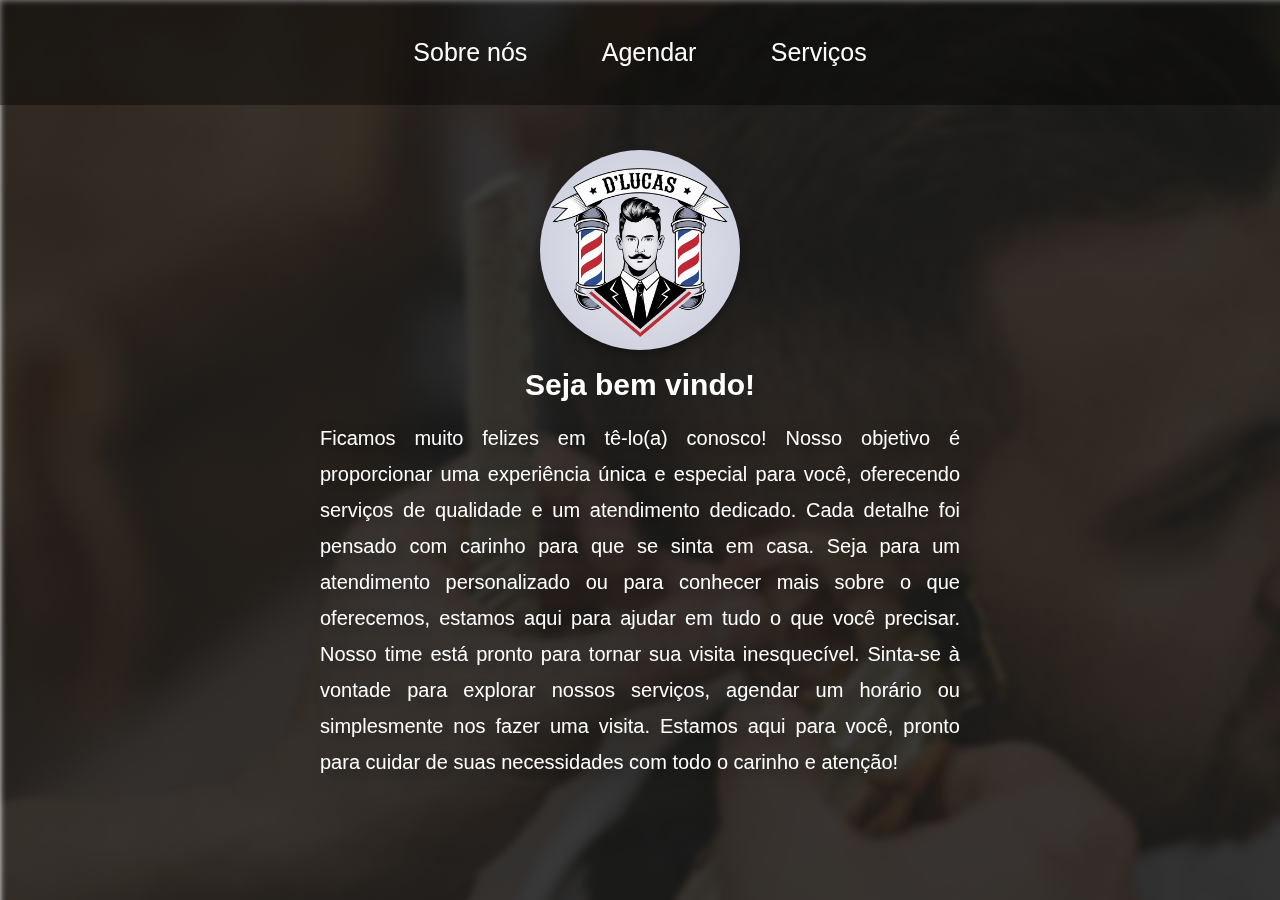
<file: index.html>
<!DOCTYPE html>
<html lang="pt-br">
<head>
    <meta charset="UTF-8">
    <meta name="viewport" content="width=device-width, initial-scale=1.0">
    <link rel="stylesheet" href="styles.css">
    <link rel="stylesheet" href="reset.css">
    <title>DlucasBarbearia</title>
</head>
<body>
    <header>
        <nav  id="menu-horizontal">
            <ul>
                <li><a href="sobrenos.html">Sobre nós</a></li>
                <li><a href="agendar.html">Agendar</a></li>
                <li><a href="Escolha.html">Serviços</a></li>
            </ul>
            </nav>
    </header>
    <main>
    <div id="background">
        <img id="banner" src="img/banner.jpg" alt="">
    </div>
    <img id="logo" src="img/logo.webp" alt="">
    <h1 id="titulo">Seja bem vindo!</h1>
    <p id="texto">Ficamos muito felizes em tê-lo(a) conosco! Nosso objetivo é proporcionar uma experiência única e especial para você, oferecendo serviços de qualidade e um atendimento dedicado. Cada detalhe foi pensado com carinho para que se sinta em casa.
    Seja para um atendimento personalizado ou para conhecer mais sobre o que oferecemos, estamos aqui para ajudar em tudo o que você precisar. Nosso time está pronto para tornar sua visita inesquecível.
    Sinta-se à vontade para explorar nossos serviços, agendar um horário ou simplesmente nos fazer uma visita. Estamos aqui para você, pronto para cuidar de suas necessidades com todo o carinho e atenção!
    </p>
</main>
</body>
</html>
</file>
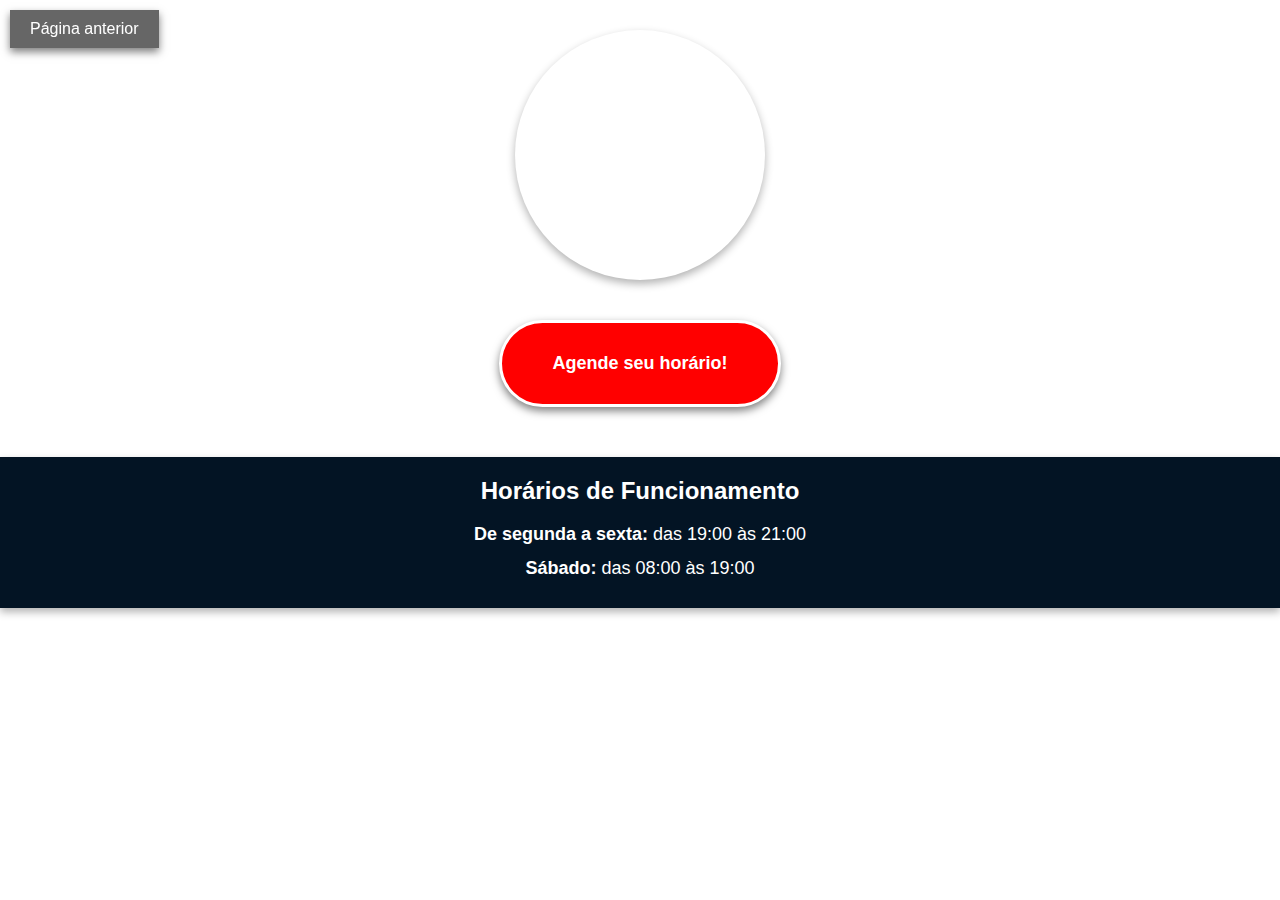
<file: agendar.html>
<!DOCTYPE html>
<html lang="pt-br">
<head>
    <meta charset="UTF-8">
    <meta name="viewport" content="width=device-width, initial-scale=1.0">
    <link rel="stylesheet" href="agendar.css">
    <title>Agendar</title>
</head>
<body>
    <div style="text-align: center;">
    <iframe id="mapa" src="https://www.google.com/maps/embed?pb=!1m18!1m12!1m3!1d3743.449527886278!2d-40.27743052499101!3d-20.24018328121906!2m3!1f0!2f0!3f0!3m2!1i1024!2i768!4f13.1!3m3!1m2!1s0xb818e4cae789cb%3A0x9ca076a3dc816add!2sShopping%20Mestre%20%C3%81lvaro!5e0!3m2!1spt-BR!2sbr!4v1734222220599!5m2!1spt-BR!2sbr" width="600" height="450" style="border:0;" allowfullscreen="" loading="lazy" referrerpolicy="no-referrer-when-downgrade"></iframe>
    <a href="https://web.whatsapp.com/" id="whatsapp-button">Agende seu horário!</a>
    </div>
    <div id="horarios">
        <h2>Horários de Funcionamento</h2>
        <p><strong>De segunda a sexta:</strong> das 19:00 às 21:00</p>
        <p><strong>Sábado:</strong> das 08:00 às 19:00</p>
    </div>

    <div id="voltar">
        <a href="index.html">Página anterior</a> 
    </div>
    
</body>
</html>
</file>
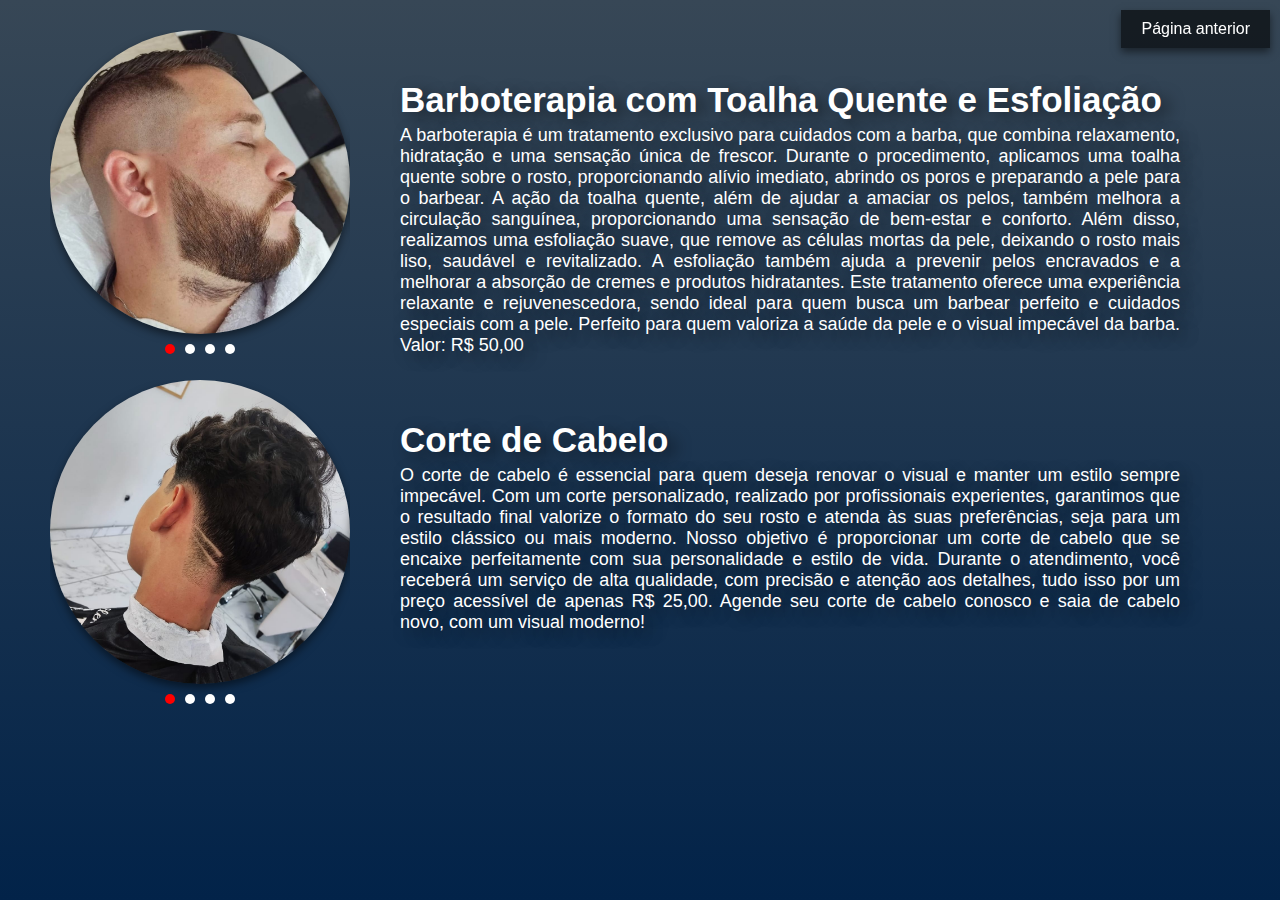
<file: Escolha.html>
<!DOCTYPE html>
<html lang="pt-br">
<head>
    <meta charset="UTF-8">
    <meta name="viewport" content="width=device-width, initial-scale=1.0">
    <link rel="stylesheet" href="Escolha.css">
    <title>Serviços</title>
</head>
<body>
    <nav id="barba">
        <div id="carossel1">
            <input type="radio" id="img1" name="carrossel" checked>
            <input type="radio" id="img2" name="carrossel">
            <input type="radio" id="img3" name="carrossel">
            <input type="radio" id="img4" name="carrossel">
            <div class="images">
                <div class="image">
                    <img src="img/danielbarba.jpeg" alt="Imagem 1">
                </div>
                <div class="image">
                    <img src="img/sirlei.jpeg" alt="Imagem 2">
                </div>
                <div class="image">
                    <img src="img/ricardo.jpeg" alt="Imagem 3">
                </div>
                <div class="image">
                    <img src="img/diego.jpeg" alt="Imagem 4">
                </div>
            </div>
            <div class="indicators">
                <label for="img1"></label>
                <label for="img2"></label>
                <label for="img3"></label>
                <label for="img4"></label>
            </div>
        </div>
        <div class="indicators">
            <label for="img1"></label>
            <label for="img2"></label>
            <label for="img3"></label>
            <label for="img4"></label>
        </div>
    </div>
</nav>
<h1><strong>Barboterapia com Toalha Quente e Esfoliação</strong></h1>
<p id="textobarba">A barboterapia é um tratamento exclusivo para cuidados com a barba, que combina relaxamento, hidratação e uma sensação única de frescor. Durante o procedimento, aplicamos uma toalha quente sobre o rosto, proporcionando alívio imediato, abrindo os poros e preparando a pele para o barbear. A ação da toalha quente, além de ajudar a amaciar os pelos, também melhora a circulação sanguínea, proporcionando uma sensação de bem-estar e conforto.

    Além disso, realizamos uma esfoliação suave, que remove as células mortas da pele, deixando o rosto mais liso, saudável e revitalizado. A esfoliação também ajuda a prevenir pelos encravados e a melhorar a absorção de cremes e produtos hidratantes.
    
    Este tratamento oferece uma experiência relaxante e rejuvenescedora, sendo ideal para quem busca um barbear perfeito e cuidados especiais com a pele. Perfeito para quem valoriza a saúde da pele e o visual impecável da barba.
    
    Valor: R$ 50,00
    
    </p>

<nav id="corte">
    <div id="carossel2">
        <input type="radio" id="img5" name="carrossel2" checked>
        <input type="radio" id="img6" name="carrossel2">
        <input type="radio" id="img7" name="carrossel2">
        <input type="radio" id="img8" name="carrossel2">
        <div class="images">
            <div class="image">
                <img src="img/gabriel.jpeg" alt="Imagem 5">
            </div>
            <div class="image">
                <img src="img/miguel.jpeg" alt="Imagem 6">
            </div>
            <div class="image">
                <img src="img/nicolas.jpeg" alt="Imagem 7">
            </div>
            <div class="image">
                <img src="img/navalhado.jpeg" alt="Imagem 8">
            </div>
        </div>
        <div class="indicators">
            <label for="img5"></label>
            <label for="img6"></label>
            <label for="img7"></label>
            <label for="img8"></label>
        </div>
    </div>
    <div class="indicators">
        <label for="img5"></label>
        <label for="img6"></label>
        <label for="img7"></label>
        <label for="img8"></label>
    </div>
</div>
</nav>
<h2><strong>Corte de Cabelo</strong></h2>
<p id="textocorte">O corte de cabelo é essencial para quem deseja renovar o visual e manter um estilo sempre impecável. Com um corte personalizado, realizado por profissionais experientes, garantimos que o resultado final valorize o formato do seu rosto e atenda às suas preferências, seja para um estilo clássico ou mais moderno.

    Nosso objetivo é proporcionar um corte de cabelo que se encaixe perfeitamente com sua personalidade e estilo de vida. Durante o atendimento, você receberá um serviço de alta qualidade, com precisão e atenção aos detalhes, tudo isso por um preço acessível de apenas R$ 25,00.
    
    Agende seu corte de cabelo conosco e saia de cabelo novo, com um visual moderno!</p>

    <div id="voltar">
        <a href="index.html">Página anterior</a> 
    </div>
</body>
</html>
</file>
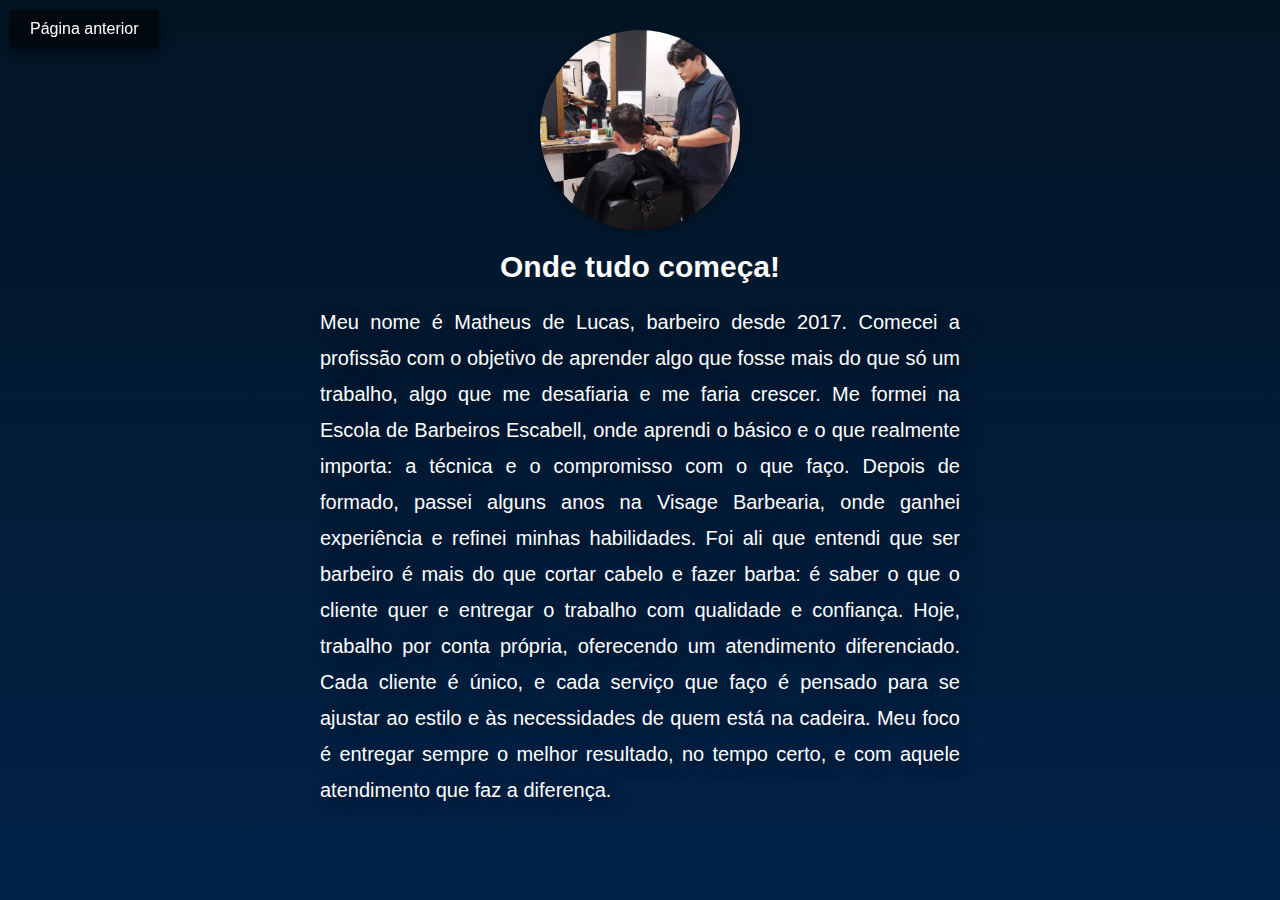
<file: sobrenos.html>
<!DOCTYPE html>
<html lang="pt-br">
<head>
    <meta charset="UTF-8">
    <meta name="viewport" content="width=device-width, initial-scale=1.0">
    <link rel="stylesheet" href="sobrenos.css">
    <title>Conheça-nos!</title>
</head>
<body>
    <img id="foto1" src="img/2020.jpeg" alt="">
    <h1>Onde tudo começa!</h1>
    <p>Meu nome é Matheus de Lucas, barbeiro desde 2017. Comecei a profissão com o objetivo de aprender algo que fosse mais do que só um trabalho, algo que me desafiaria e me faria crescer. Me formei na Escola de Barbeiros Escabell, onde aprendi o básico e o que realmente importa: a técnica e o compromisso com o que faço.
    Depois de formado, passei alguns anos na Visage Barbearia, onde ganhei experiência e refinei minhas habilidades. Foi ali que entendi que ser barbeiro é mais do que cortar cabelo e fazer barba: é saber o que o cliente quer e entregar o trabalho com qualidade e confiança.
    Hoje, trabalho por conta própria, oferecendo um atendimento diferenciado. Cada cliente é único, e cada serviço que faço é pensado para se ajustar ao estilo e às necessidades de quem está na cadeira. Meu foco é entregar sempre o melhor resultado, no tempo certo, e com aquele atendimento que faz a diferença.</p>
    
    <div id="voltar">
        <a href="index.html">Página anterior</a> 
    </div>
</body>
</html>
</file>
<file: styles.css>
* {
    margin:0 auto;
    padding: 0;
    box-sizing: border-box;
    font-family:'Noto Sans Warang Citi', sans-serif;
}

html, body {
    height: 100%;
    overflow: hidden; 
}

header #menu-horizontal {
    background-color: rgba(0, 0, 0, 0.4); 
    position: fixed;
    width: 100%; 
    top: 0; 
    left: 0; 
    z-index: 1000; 
}

#menu-horizontal ul {
    list-style: none;
    padding: 0;
    text-align: center;
    margin: 0; 
}

#menu-horizontal ul li {
    display: inline-block; 
}

#menu-horizontal ul li a {
    color: #ffffff;
    padding: 40px 20px;
    text-decoration: none;
    display: inline-block;
    font-size: 25px;
}

#menu-horizontal ul li a:hover {
    color: #ff0202; 
    text-decoration: none;
}

#menu-horizontal ul li:nth-child(2) {
    margin-left: 30px; 
    margin-right: 30px;
}

#background {
    position: fixed; 
    top: 0;
    left: 0;
    width: 100%;
    height: 100vh; 
    background-image: url('img/banner.jpg');
    background-size: cover;
    background-position: left 50% top 50%;
    background-attachment: fixed;
    background-repeat: no-repeat;
    filter: blur(3px);
    z-index: -1;  
}

main {
    position: relative;
    z-index: 1;  
}

header, #menu-horizontal {
    position: relative;  
    z-index: 2; 
}


#logo {
    display: block;
    margin: 0 auto;
    width: 200px; 
    height: 200px;
    border-radius: 50%;
    object-fit: cover;
    margin-top: 150px;
    box-shadow: 0 4px 8px rgba(0, 0, 0, 0.3); 
    
}

#titulo {
    text-align: center;
    font-size: 30px; 
    color: #ffffff; 
    margin-top: 20px; 
    font-weight: bold; 
}

#texto {
    color: #ffffff;
    text-align: justify;
    font-size: 20px;
    line-height: 1.8;
    margin-bottom: 70px;
    margin-left: 300px;
    margin-right: 300px;
    padding: 20px;
    text-shadow: 8px 5px 15px rgba(0, 0, 0, 0.5);
}
</file>
<file: agendar.css>
* {
    margin: 0;
    padding: 0;
    box-sizing: border-box;
    font-family: 'Noto Sans Warang Citi', sans-serif;
}

#whatsapp-button {
    display: inline-block; 
    background-color: #ff0000;
    border: solid #ffffff;
    color: white; 
    padding: 30px 50px;
    font-size: 18px; 
    font-weight: bold;  
    border-radius: 55px; 
    text-decoration: none;  
    text-align: center; 
    box-shadow: 0 4px 8px rgba(0, 0, 0, 0.5); 
    transition: background-color 0.3s, transform 0.3s; 
    margin: 20px auto;
    width: auto;
    margin-top: 40px;
}

#whatsapp-button:hover {
    background-color: #000000;  
    transform: scale(1.05);  
}

#whatsapp-button:active {
    transform: scale(0.98);  
}

#mapa {
    display: block;            
    margin: 0 auto;           
    width: 250px;              
    height: 250px;             
    border-radius: 50%;        
    object-fit: cover;        
    margin-top: 30px;         
    box-shadow: 0 4px 8px rgba(0, 0, 0, 0.3);  
    border: 3px solid white;   
}

#horarios {
    color: #ffffff;  
    background-color: #031424;  
    padding: 20px; 
    box-shadow: 0 4px 8px rgba(0, 0, 0, 0.3); 
    margin-top: 30px;  
    text-align: center;  
}

#horarios h2 {
    font-size: 24px; 
    font-weight: bold; 
    margin-bottom: 15px;  
}

#horarios p {
    font-size: 18px;
    line-height: 1.6; 
    margin: 5px 0; 
}

#horarios strong {
    font-weight: bold;
}

#voltar {
    position: fixed;
    top: 10px; 
    left: 10px; 
    z-index: 1000;  
}

#voltar a {
    display: inline-block; 
    background-color: rgba(0, 0, 0, 0.6); 
    color: white;
    padding: 10px 20px; 
    font-size: 16px;  
    text-decoration: none;  
    text-align: center;  
    box-shadow: 0 4px 8px rgba(0, 0, 0, 0.5); 
    transition: background-color 0.3s; 
}

#voltar a:hover {
    background-color: #ff0000;
}
</file>
<file: Escolha.css>
* {
    margin:0 auto;
    padding: 0;
    box-sizing: border-box;
    font-family:'Noto Sans Warang Citi', sans-serif;
}

html, body {
    height: 100%; 
    background: linear-gradient( #374756, #022349);
    color: #ffffff;
    overflow: hidden;
}
#carossel1 {
    position: absolute;
    top: 30px;  /* Posiciona o carrossel 150px do topo */
    left: 50px;  /* Alinha o carrossel à esquerda */
    right: 900px;
    width: 300px;  /* Tamanho do carrossel */
    max-width: 100%;  /* Para não ultrapassar a largura da tela */
    margin: 0;  /* Remove qualquer margem */
    overflow: hidden;
}

/* Responsável pela transição das imagens */
.images {
    display: flex;
    transition: transform 0.5s ease-in-out;
}

.image {
    min-width: 100%;  /* Cada imagem ocupa 100% da largura */
    box-sizing: border-box;
}

/* Esconde os controles de rádio */
#carossel1 input {
    display: none;
}

/* Estilo para as imagens, deixando-as redondas */
#carossel1 .image img {
    width: 100%;
    height: 100%;
    object-fit: cover;
    border-radius: 50%;  /* Faz as imagens redondas */
    box-shadow: 0 4px 8px rgba(0, 0, 0, 0.5);
}

#carossel1 .indicators {
    display: flex;
    justify-content: center; /* Centraliza os indicadores horizontalmente */
    margin-top: 10px; /* Espaço entre as imagens e os indicadores */
}
/* Indicadores de navegação */
#carossel1 .indicators label {
    display: inline-block;
    width: 10px;
    height: 10px;
    margin: 0 5px;
    background-color: #fff;
    border-radius: 50%;
    cursor: pointer;
    transition: background-color 0.3s;
}

/* Animações das imagens de acordo com o input selecionado */
#carossel1 input:checked:nth-of-type(1) ~ .images {
    transform: translateX(0%);
}

#carossel1 input:checked:nth-of-type(2) ~ .images {
    transform: translateX(-100%);
}

#carossel1 input:checked:nth-of-type(3) ~ .images {
    transform: translateX(-200%);
}

#carossel1 input:checked:nth-of-type(4) ~ .images {
    transform: translateX(-300%);
}

/* Mudando a cor dos indicadores quando selecionados */
#carossel1 input:checked:nth-of-type(1) ~ .indicators label:nth-of-type(1),
#carossel1 input:checked:nth-of-type(2) ~ .indicators label:nth-of-type(2),
#carossel1 input:checked:nth-of-type(3) ~ .indicators label:nth-of-type(3),
#carossel1 input:checked:nth-of-type(4) ~ .indicators label:nth-of-type(4) {
    background-color: #ff0000;
}

#carossel2 {
    position: absolute;
    top: 380px;  /* Posiciona o carrossel 150px do topo */
    left: 50px;  /* Alinha o carrossel à esquerda */
    right: 900px;
    width: 300px;  /* Tamanho do carrossel */
    max-width: 100%;  /* Para não ultrapassar a largura da tela */
    margin: 0;  /* Remove qualquer margem */
    overflow: hidden;
}

/* Responsável pela transição das imagens */
.images {
    display: flex;
    transition: transform 0.5s ease-in-out;
}

.image {
    min-width: 100%;  /* Cada imagem ocupa 100% da largura */
    box-sizing: border-box;
}

/* Esconde os controles de rádio */
#carossel2 input {
    display: none;
}

/* Estilo para as imagens, deixando-as redondas */
#carossel2 .image img {
    width: 100%;
    height: 100%;
    object-fit: cover;
    border-radius: 50%;  /* Faz as imagens redondas */
    box-shadow: 0 4px 8px rgba(0, 0, 0, 0.5);
}

#carossel2 .indicators {
    display: flex;
    justify-content: center; /* Centraliza os indicadores horizontalmente */
    margin-top: 10px; /* Espaço entre as imagens e os indicadores */
}
/* Indicadores de navegação */
#carossel2 .indicators label {
    display: inline-block;
    width: 10px;
    height: 10px;
    margin: 0 5px;
    background-color: #fff;
    border-radius: 50%;
    cursor: pointer;
    transition: background-color 0.3s;
}

/* Animações das imagens de acordo com o input selecionado */
#carossel2 input:checked:nth-of-type(1) ~ .images {
    transform: translateX(0%);
}

#carossel2 input:checked:nth-of-type(2) ~ .images {
    transform: translateX(-100%);
}

#carossel2 input:checked:nth-of-type(3) ~ .images {
    transform: translateX(-200%);
}

#carossel2 input:checked:nth-of-type(4) ~ .images {
    transform: translateX(-300%);
}

/* Mudando a cor dos indicadores quando selecionados */
#carossel2 input:checked:nth-of-type(1) ~ .indicators label:nth-of-type(1),
#carossel2 input:checked:nth-of-type(2) ~ .indicators label:nth-of-type(2),
#carossel2 input:checked:nth-of-type(3) ~ .indicators label:nth-of-type(3),
#carossel2 input:checked:nth-of-type(4) ~ .indicators label:nth-of-type(4) {
    background-color: #ff0000;
}

h1 {
    position: absolute;
    top: 80px;  /* Mantém a posição do topo */
    left: 400px;  /* Aumente esse valor para mover mais para a direita */
    right: 100px;  /* Pode manter o right se necessário */
    margin: 0;
    color: #ffffff;  /* Defina uma cor para o texto */
    text-shadow: 8px 5px 15px rgba(0, 0, 0, 0.5);
    font-size: 35px;
}

#textobarba {
    position: absolute;
    top: 125px;  /* Mantém a posição do topo */
    left: 400px;  /* Aumente esse valor para mover mais para a direita */
    right: 100px;  /* Pode manter o right se necessário */
    margin: 0;
    color: #ffffff;  /* Defina uma cor para o texto */
    text-shadow: 8px 5px 15px rgba(0, 0, 0, 0.5);
    font-size: 18px;
    text-align: justify;
}

h2 {
    position: absolute;
    top: 420px;  /* Mantém a posição do topo */
    left: 400px;  /* Aumente esse valor para mover mais para a direita */
    right: 100px;  /* Pode manter o right se necessário */
    margin: 0;
    color: #ffffff;  /* Defina uma cor para o texto */
    text-shadow: 8px 5px 15px rgba(0, 0, 0, 0.5);
    font-size: 35px;
}

#textocorte {
    position: absolute;
    top: 465px;  /* Mantém a posição do topo */
    left: 400px;  /* Aumente esse valor para mover mais para a direita */
    right: 100px;  /* Pode manter o right se necessário */
    margin: 0;
    color: #ffffff;  /* Defina uma cor para o texto */
    text-shadow: 8px 5px 15px rgba(0, 0, 0, 0.5);
    font-size: 18px;
    text-align: justify;
}

#voltar {
    position: fixed;
    top: 10px; 
    right: 10px; 
    z-index: 1000;  
}

#voltar a {
    display: inline-block; 
    background-color: rgba(0, 0, 0, 0.6); 
    color: white;
    padding: 10px 20px; 
    font-size: 16px;  
    text-decoration: none;  
    text-align: center;  
    box-shadow: 0 4px 8px rgba(0, 0, 0, 0.5); 
    transition: background-color 0.3s; 
}

#voltar a:hover {
    background-color:#ff0000;
}
</file>
<file: sobrenos.css>
* {
    margin: 0;
    padding: 0;
    box-sizing: border-box;
    font-family: 'Noto Sans Warang Citi', sans-serif;
}


html, body {
    height: 100%; 
    background: linear-gradient( #031424, #022349);
    color: #ffffff;
    overflow: hidden;
}

#foto1 {
    display: block;
    margin: 0 auto;
    width: 200px; 
    height: 200px;
    border-radius: 50%;
    object-fit: cover;
    margin-top: 30px;
    box-shadow: 0 4px 8px rgba(0, 0, 0, 0.3); 
}

h1{
    text-align: center;
    font-size: 30px; 
    color: #ffffff; 
    margin-top: 20px; 
    font-weight: bold; 
}

p{
    color: #ffffff;
    text-align: justify;
    font-size: 20px;
    line-height: 1.8;
    margin-left: 300px;
    margin-right: 300px;
    padding: 20px;
    text-shadow: 8px 5px 15px rgba(0, 0, 0, 0.5);
}

#voltar {
    position: fixed;
    top: 10px; 
    left: 10px; 
    z-index: 1000;  
}

#voltar a {
    display: inline-block; 
    background-color: rgba(0, 0, 0, 0.6); 
    color: white;
    padding: 10px 20px; 
    font-size: 16px;  
    text-decoration: none;  
    text-align: center;  
    box-shadow: 0 4px 8px rgba(0, 0, 0, 0.5); 
    transition: background-color 0.3s; 
}

#voltar a:hover {
    background-color:#ff0000;
}
</file>
